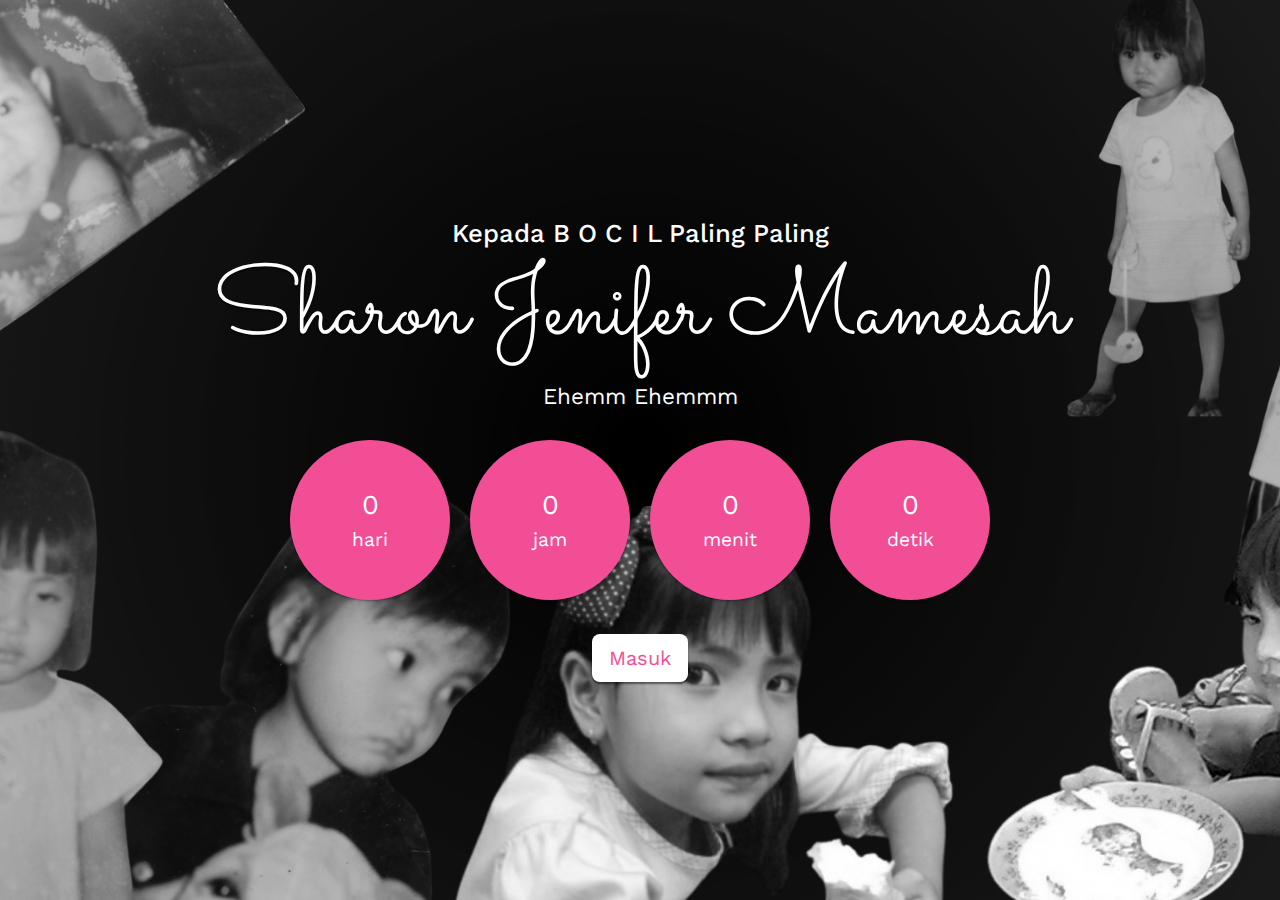
<file: index.html>
<!DOCTYPE html>
<html lang="en">
  <head>
    <meta charset="utf-8" />
    <meta name="viewport" content="width=device-width, initial-scale=1" />
    <title>REAL BOCIL</title>
    <link
      href="https://cdn.jsdelivr.net/npm/bootstrap@5.3.3/dist/css/bootstrap.min.css"
      rel="stylesheet"
      integrity="sha384-QWTKZyjpPEjISv5WaRU9OFeRpok6YctnYmDr5pNlyT2bRjXh0JMhjY6hW+ALEwIH"
      crossorigin="anonymous"
    />

    <link rel="preconnect" href="https://fonts.googleapis.com" />
    <link rel="preconnect" href="https://fonts.gstatic.com" crossorigin />
    <link
      href="https://fonts.googleapis.com/css2?family=Sacramento&family=Work+Sans:wght@100..900&display=swap"
      rel="stylesheet"
    />

    <!-- SimplyCountdown -->
    <link rel="stylesheet" href="countdown/simplyCountdown.theme.default.css" />
    <script src="countdown/simplyCountdown.min.js"></script>

    <link rel="stylesheet" href="style.css" />
  </head>

  <body>
    <section
      id="hero"
      class="hero w-100 h-100 p-3 mx-auto text-center d-flex justify-content-center align-items-center text-white"
    >
      <main>
        <h4>Kepada B O C I L Paling Paling</h4>
        <h1>Sharon Jenifer Mamesah</h1>
        <p>Ehemm Ehemmm</p>
        <div class="simply-countdown"></div>
        <a href="" class="btn btn-lg mt-4" id="inviteBtn" disabled>Masuk</a>
      </main>
    </section>

    <script
      src="https://cdn.jsdelivr.net/npm/bootstrap@5.3.3/dist/js/bootstrap.bundle.min.js"
      integrity="sha384-YvpcrYf0tY3lHB60NNkmXc5s9fDVZLESaAA55NDzOxhy9GkcIdslK1eN7N6jIeHz"
      crossorigin="anonymous"
    ></script>

    <script>
      // Initialize simplyCountdown
      simplyCountdown(".simply-countdown", {
        year: 2024, // required
        month: 9, // required
        day: 20, // required
        words: {
          days: { singular: "hari", plural: "hari" },
          hours: { singular: "jam", plural: "jam" },
          minutes: { singular: "menit", plural: "menit" },
          seconds: { singular: "detik", plural: "detik" },
        },
        onEnd: function () {
          // Enable the button when the countdown ends
          const inviteBtn = document.getElementById("inviteBtn");
          inviteBtn.removeAttribute("disabled");
          inviteBtn.setAttribute("href", "main.html"); // Set the actual link when the countdown ends
        },
      });

      // Optionally disable link's default behavior if not yet enabled
      document
        .getElementById("inviteBtn")
        .addEventListener("click", function (e) {
          if (!this.getAttribute("href")) {
            e.preventDefault(); // Prevent the click if the button is still disabled
          }
        });

      // Disable right-click context menu on the button to prevent opening in a new tab
      document
        .getElementById("inviteBtn")
        .addEventListener("contextmenu", function (e) {
          if (!this.getAttribute("href")) {
            e.preventDefault();
          }
        });
    </script>
  </body>
</html>
</file>
<file: countdown/simplyCountdown.theme.default.css>
.simply-countdown {
  overflow: hidden;
  display: table;
  margin: auto;
}
.simply-countdown > .simply-section {
  width: 50px;
  height: 50px;
  padding: 80px;
  display: flex;
  align-items: center;
  justify-content: center;
  float: left;
  margin: 10px;
  background: var(--pink);
  box-shadow: 0 1px 3px rgba(0, 0, 0, 0.12), 0 1px 2px rgba(0, 0, 0, 0.24);
  border-radius: 50%;
}
.simply-countdown > .simply-section .simply-amount,
.simply-countdown > .simply-section .simply-word {
  display: block;
  text-align: center;
}

.simply-countdown > .simply-section .simply-amount {
  font-size: 1.7rem;
}
</file>
<file: style.css>
:root {
  --pink: #f14e95;
  --bg: #0a0a0a;
  --shadow: 0 2px 2px rgb(0 0 0 / 0.5);
}

body {
  font-size: 1.2rem;
  font-family: "Work Sans", sans-serif;
}

.hero::before {
  content: "";
  position: absolute;
  top: 0;
  left: 0;
  width: 100%;
  height: 100%;
  background-image: url(img/photo.png);
  background-size: cover;
  background-position: center;
  z-index: -1;
  filter: grayscale();
}

.hero {
  position: relative;
  min-height: 100vh;
}

.hero h1,
.hero h4,
.hero p {
  text-shadow: var(--shadow);
}

.hero h1 {
  font-family: "Sacramento", cursive;
  font-size: 6rem;
}

.hero h4 {
  font-size: 1.6rem;
}

.hero p {
  font-size: 1.4rem;
}

.hero a {
  color: var(--pink);
  background-color: white;
  box-shadow: var(--shadow);
}

.hero a:hover {
  background-color: var(--pink);
  color: white;
}

/* Media Query */
/* Laptop */
@media (max-width: 992px) {
  html {
    font-size: 75%;
  }
  .simply-countdown > .simply-section {
    padding: 70px;
  }
}

/* Tablet */
@media (max-width: 768px) {
  html {
    font-size: 65%;
  }
  .simply-countdown > .simply-section {
    padding: 60px;
    margin: 5px;
  }
}

/* Mobile Phone */
@media (max-width: 576px) {
  html {
    font-size: 60%;
  }
  .simply-countdown > .simply-section {
    padding: 45px;
    margin: 3;
  }
}
</file>
